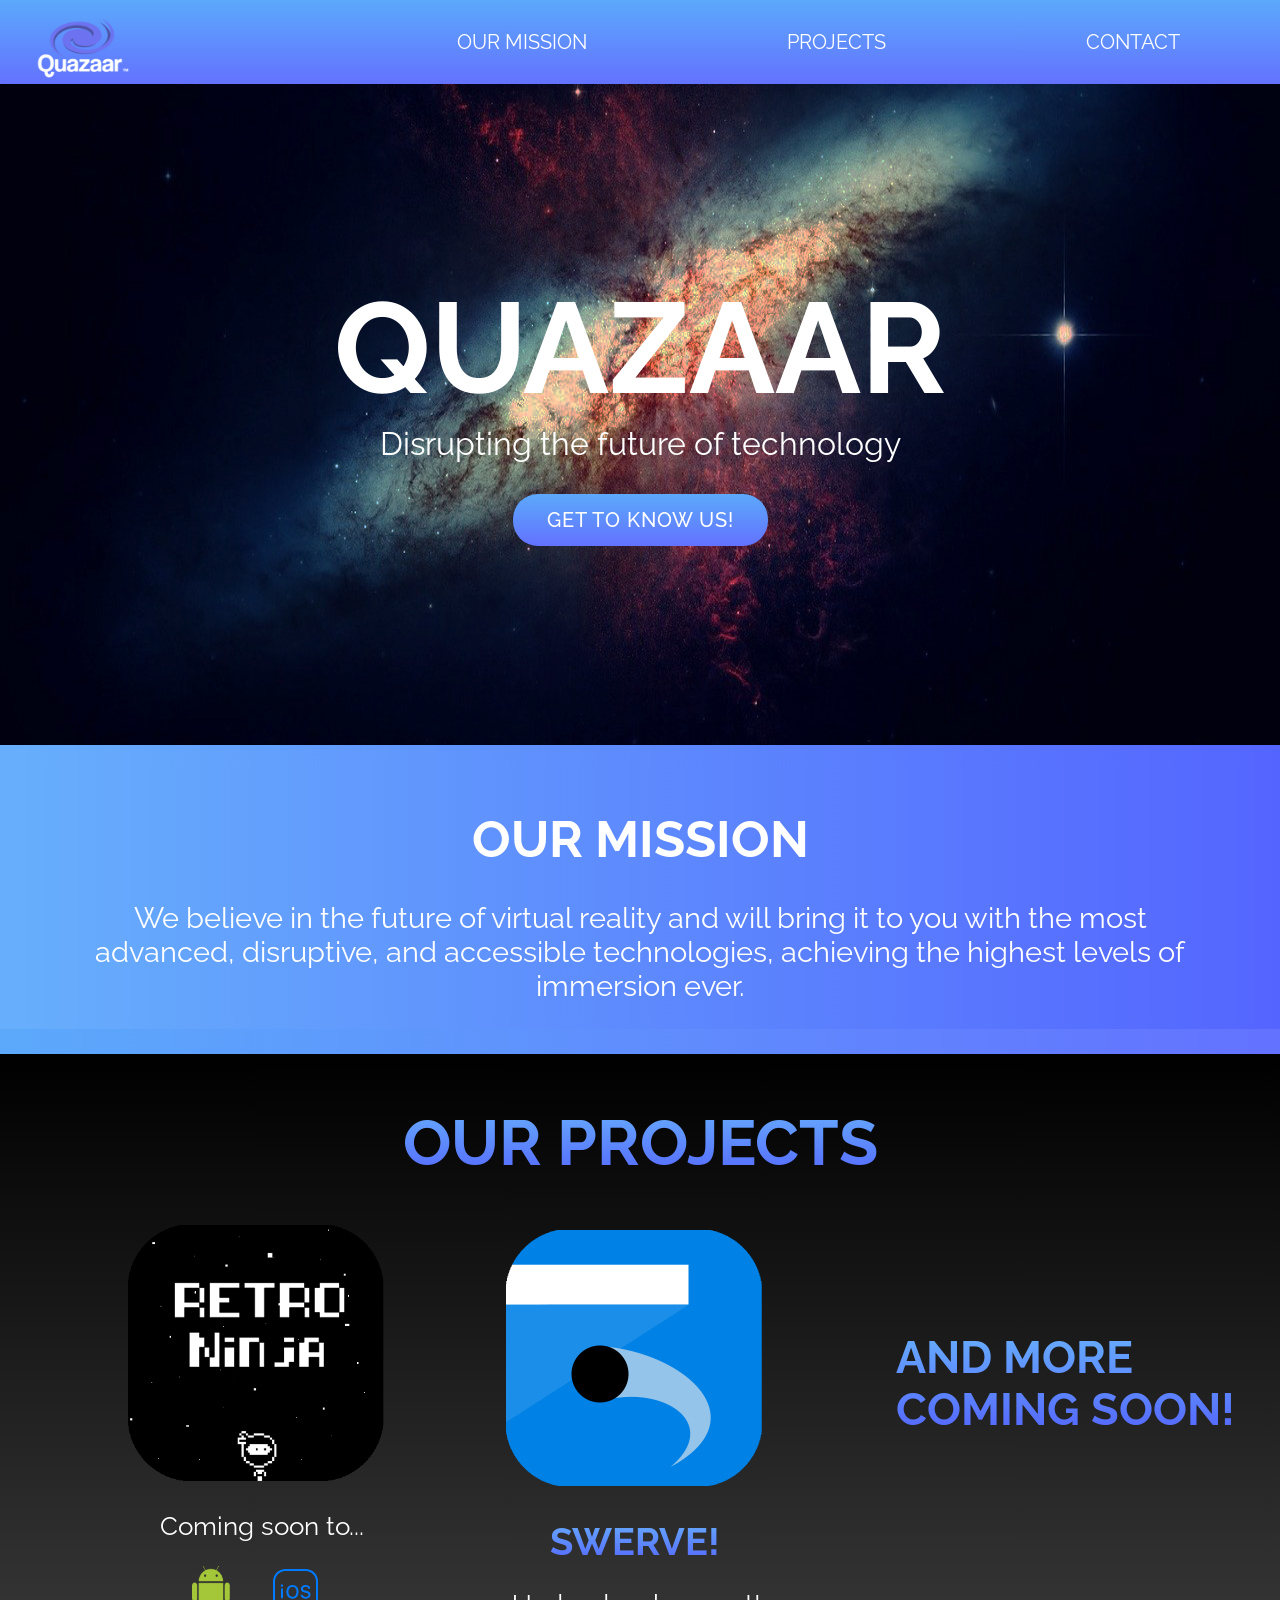
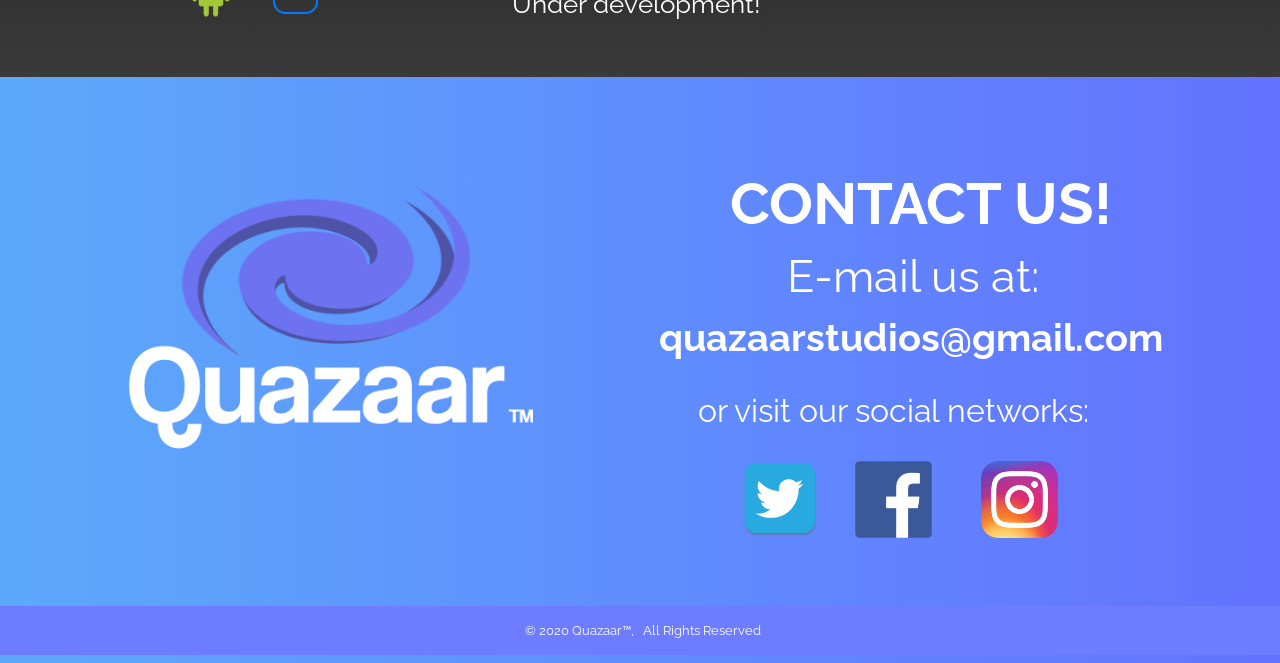
<file: index.html>
<!DOCTYPE html>
<html lang="en">
<head >
    <meta charset="utf-8">
    <meta name="viewport" content="width=device-width, initial-scale=1.0">
    <title>Quazaar</title>
    <link rel="stylesheet" href="style.css">
    <link rel="stylesheet" href="style_mobile.css">
    <link href="https://fonts.googleapis.com/css?family=Raleway:300,400,500,600,700,800,900" rel="stylesheet">
    <link rel="shortcut icon" href="img/favicon.ico" type="image/x-icon">
    <script type="text/javascript" src="funciones.js"></script>
        <nav>
        <div id = "page" class = "navbar">
            <div class = "logo"><a href = "#page"><img src = "img/quazaar_png_blanco.png"></a></div>
            <ul>
                <li><a href = "#contact">contact</a></li>
                <li><a href = "#projects">projects</a></li>
                <li><a href = "#mission">our mission</a></li>
            </ul>
        </div>
        </nav>
</head> 
<body>
    
    <div class = "titulo">
        <img src = "img/intro-bg.jpg" height="1080px" width = "1920px">
        <h1>Quazaar</h1>
        <p>Disrupting the future of technology</p>
        <a href = "#mission"><button>Get to know us!</button></a>
    </div>

    <div id = "mission" class = "mission">
        <h1>Our mission</h1>
        <p>We believe in the future of virtual reality and will bring it to you with the most advanced, disruptive, and accessible technologies, achieving the highest levels of immersion ever.</p>
    </div>

    <div id = "projects" class = "projects">
        <h1>Our projects</h1>
        <div class = "ninja">
            <img class = "imagenNinja" src = "img/ninja_menu.png">
            <p>Coming soon to...</p>
            <img class = "imagenAndroid" src = "img/android.png">
            <img class = "imagenIOS" src = "img/ios_logo.png">
        </div>

        <div class = "swerve">
            <img class = "imagenSwerve" src = "img/logo_swerve.png">
            <h1>SWERVE!</h1>
            <p>Under development!</p>
        </div>
        <h2>And more<br>coming soon!</h2>
    </div>

    <div id = "contact" class = "contact">
        <div class="overlay"></div>
        <img class = "imagenContact" src = "img/quazaar_png_blanco.png">
        <h1>contact us!</h1>
            <p>E-mail us at:</p>
                <h2>quazaarstudios@gmail.com</h2>
            <p2>or visit our social networks:</p2>
                <a href = "https://twitter.com/quazaar_tech"><img class = "imagenTwitter" src = "img/twitter icon.png"></a>
                <a href = "https://www.facebook.com/QuazaarTechnologies/"><img class = "imagenFacebook" src = "img/facebook.png"></a>
                <a href = "https://www.instagram.com/quazaar.tech/"><img class = "imagenInstagram" src = "img/instagram.png"></a>
    </div>
</body>
<footer>
    <div class = "copyright">
        <p> &copy; 2020 Quazaar&trade;, &nbsp; All Rights Reserved</p>
    </div>
</footer>
</html>
</file>
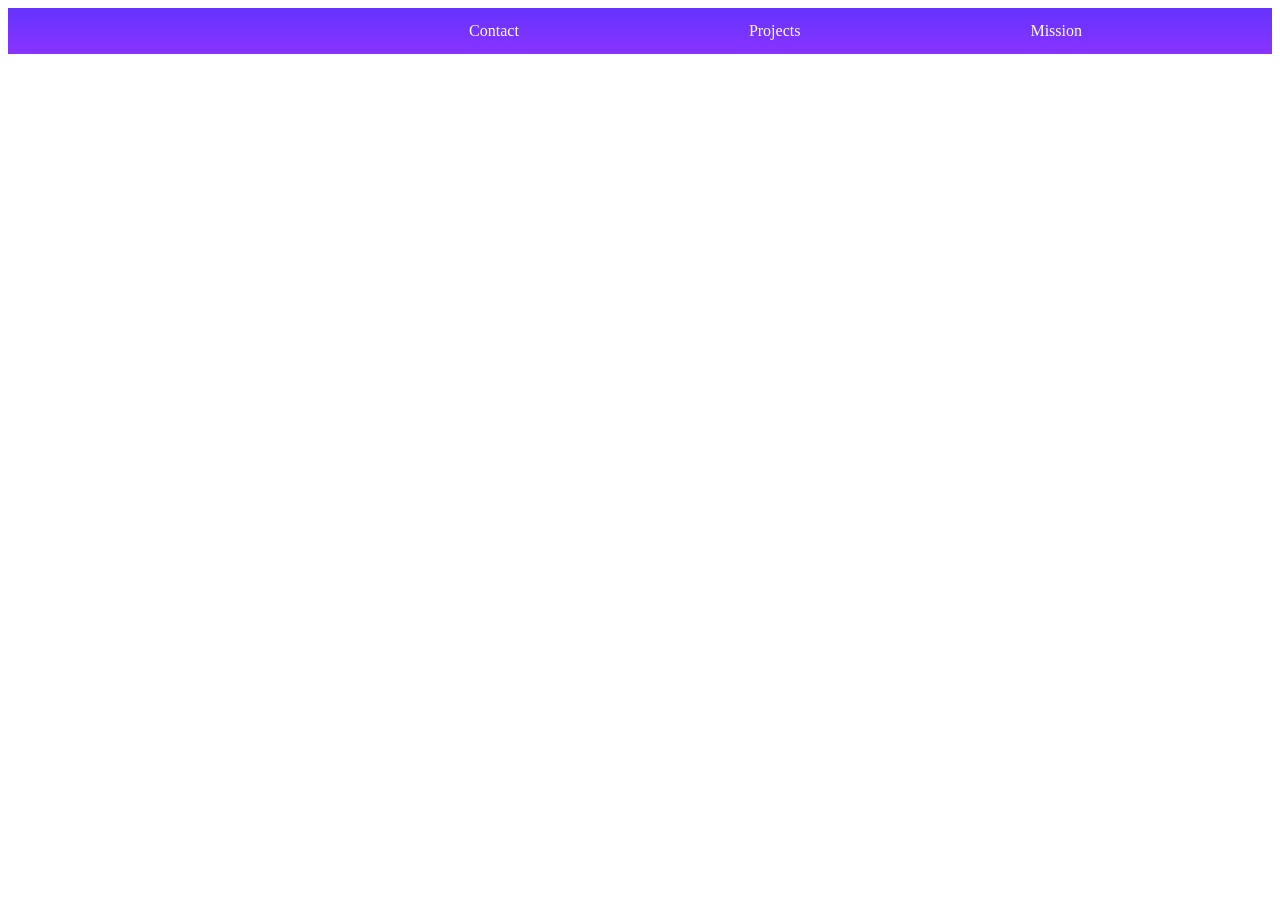
<file: html/index.html>
<!DOCTYPE html>
<html lang="en">
<meta charset="utf-8">
<meta name="viewport" content="width=device-width, initial-scale=1.0">
<!--titulo, barra de navegacion y demas-->
<head>
    <link rel="stylesheet" href="style.css">
</head>

<ul>
    <li><a href="#our_mission">Mission</a></li>
    <li><a href="#projects">Projects</a></li>
    <li><a href="#contact">Contact</a></li>
</ul>
   
<!--cuerpo de la pagina-->
<body>
</body>
</html>
</file>
<file: style.css>
/* inicia codigo general para formato de archivo */
html{
    scroll-behavior: smooth;
}
body{
    margin-left: 0;
    margin-right: 0;
    margin-top: 0;
    background: linear-gradient(to right, #5ca9fb 0% , #6372ff 100%);
}
/* termina codigo general para formato de archivo */

/*inicia barra de navegacion*/
.nav{
  z-index: 1;
}
.logo a img{
    z-index: 1;
    padding-left:2.5%;
    padding-top: 0%;
    width: 100px;
    height: 100px;
    position: fixed;
}
ul {
    z-index: 0;
    font-family: Raleway;
    font-size: 20px;
    text-transform: uppercase;
    position: fixed;
    top: 0;
    width: 100%;
    list-style-type: none;
    margin: 0;
    padding: 0;
    overflow: hidden;
    background: linear-gradient(to bottom, #5ca9fb 0% , #6372ff 100%);
  }
  
  li {
    float: right;
  }
  
  li a {
    display: block;
    color: white;
    text-align: center;
    padding: 30px 100px;
    text-decoration: none;
  }
/*termina barra de navegacion*/

/* inicia cuerpo del sitio*/

/* titulo */
.titulo img{
  z-index: -1;
  position: relative;
  margin-top: -12.5%;
  margin-bottom: 0%;
  width: 100%;
  height: 75vw;
}
.titulo{
  font-family: Raleway;
  color: white;
  text-align: center;
}
.titulo h1{
  margin-top: -41.5%;
  text-transform: uppercase;
  font-size: 10vw;
}
.titulo p{
  margin-top: -6.5%;
  font-size: 2.5vw;
  overflow-wrap: normal;
}
.titulo button{
  z-index: 0;
  font-family: 'Raleway', sans-serif;
	text-transform: uppercase;
	color: #fff;
	background-color: #5ca9fb;
	background-image: linear-gradient(to bottom, #5ca9fb 0%, #6372ff 100%);
	padding: 14px 34px;
	letter-spacing: 1px;
	margin: 0;
	font-size: 20px;
	font-weight: 500;
	border-radius: 25px;
	transition: all 0.5s linear;
	border: 0;
}
.titulo button:hover{
  cursor: pointer;
  color: #fff;
	background-image: none;
	background-color: #6372ff;
}
/* finaliza titulo */

/* inicia mission */
.mission{
  z-index: -1;
  position: relative;
}

.mission h1{
  text-transform: uppercase;
  font-family: Raleway;
  font-size: 4vw;
  color: white;
  text-align: center;
  margin-top: 15.5%;
  margin-bottom: -10%;
  padding-top: 5%;
  padding-bottom: 12.5%;
  margin-bottom: 15%;
  background: linear-gradient( to right, #67affc 0% , #5465ff 100%);
}
.mission p{
  padding-right: 5%;
  padding-left: 5%;
  font-family: Raleway;
  font-size: 2.25vw;
  color: white;
  text-align: center;
  margin-top: -25%;
}
/* termina mission */

/*inicia projects*/
.projects{
  font-family: Raleway;
  z-index: -1;
  margin-top: 4%;
  padding-top: 17.5%;
  padding-bottom: 16%;
  background: linear-gradient(to bottom, #000000 0% , #3a3a3a 100%);

}
.projects h1{
  text-transform: uppercase;
  background: -webkit-linear-gradient( #67affc 0% , #5465ff 100%);
  -webkit-background-clip: text;
  -webkit-text-fill-color: transparent;
  margin-top: -13.5%;
  margin-bottom: 0;
  text-align: center;
  font-size: 5vw;
}

.projects .ninja .imagenNinja{
  padding-left: 10%;
  padding-top: 3.5%;
  width: 20vw;
  height: 20vw;
}
.projects .ninja .imagenAndroid{
  padding-left: 15%;
  padding-top: -0%;
  width: 3vw;
  height: 4vw;
}
.projects .ninja .imagenIOS{
  padding-left: 2.75%;
  padding-top: 0%;
  width: 4vw;
  height: 4vw;
}

.projects .ninja p{
  color: white;
  font-size: 2vw;
  padding-left: 12.5%;
}

.projects .swerve .imagenSwerve{
  margin-top: -40%;
  margin-bottom: 11.75%;
  padding-left: 39.5%;
  width: 20vw;
  height: 20vw;
}

.projects .swerve h1{
  font-size: 3vw;
  text-transform: uppercase;
  background: -webkit-linear-gradient( #67affc 0% , #5465ff 100%);
  -webkit-background-clip: text;
  -webkit-text-fill-color: transparent;
  padding-right: .8%;
  margin-top: -9.5%;
}

.projects .swerve p{
  color: white;
  font-size: 2vw;
  padding-left: 40%;
  margin-top: 25px;
  padding-bottom: 15.5%;
}

.projects h2{
  text-transform: uppercase;
  background: -webkit-linear-gradient( #67affc 0% , #5465ff 100%);
  -webkit-background-clip: text;
  -webkit-text-fill-color: transparent;
  font-size: 3.5vw;
  margin-top: -40%;
  padding-left: 70%;
}
/*termina projects*/

/* inicia contact */

.contact .imagenContact{
  margin-top: -3%;
  padding-left: 8%;
  padding-top: 5%;
  width: 35vw;
  height: 35vw;
}
.contact{
  font-family: Raleway;
  padding-bottom: 5%;
}

.contact h1{
  color: white;
  text-transform: uppercase;
  font-size: 4.5vw;
  padding-left: 57%;
  margin-top: -30%;
}
.contact p{
  color: white;
  font-size: 3.5vw;
  padding-left: 61.5%;
  margin-top: -2%;
}
.contact h2{
  margin-top: -2.5%;
  color: white;
  font-size: 3vw;
  padding-left: 51.5%;
}
.contact p2{
  color: white;
  font-size: 2.5vw;
  padding-left: 54.5%;
}
.contact .imagenTwitter{
  margin-top: 2.5%;
  margin-left: 58%;
  width: 6vw;
  height: 6vw;
}

.contact .imagenFacebook{
  margin-left: 2.5%;
  width: 6vw;
  height: 6vw;
}

.contact .imagenInstagram{
  margin-left: 3.5%;
  width: 6vw;
  height: 6vw;
}

/* termina contact */

/* inicia footer */

 .copyright{
    padding-top: .35%;
    padding-bottom: .35%;
    padding-left: 41%;
    font-family: Raleway;
    color: white;
    background-color: #6e7dff;
    font-size: 1vw;
}

/* termina footer */

/*termina cuerpo del sitio */
</file>
<file: style_mobile.css>
@media screen 
 and (max-device-width: 350px) 
 and (min-device-width: 0px)  {

/* background: linear-gradient(to right, #5ca9fb 0% , #6372ff 100%); */
/* inicia codigo general para formato de archivo */
html{
  scroll-behavior: smooth;
}
body{
  margin-left: 0;
  margin-right: 0;
  margin-top: 0;
}
/* termina codigo general para formato de archivo */

/*inicia barra de navegacion*/
.logo a img{
  z-index: 1;
  padding-left: 5%;
  padding-top: 0.25%;
  width: 15vw;
  height: 15vw;
  position: fixed;
}
ul {
  display: inline-flexbox;
  z-index: 0;
  font-family: Raleway;
  font-size: 3.5vw;
  text-transform: uppercase;
  position: fixed;
  display: inline-block;
  top: 0;
  width: 100%;
  list-style-type: none;
  margin: 0;
  padding-top: 3.5%;
  padding-bottom: 3.5%;
  overflow: hidden;
  background: (to bottom, #5ca9fb 0% , #6372ff 100%);
}

li {
  float: right;
  margin-left: -10%;
}

li a {
  display: block;
  color: white;
  text-align: center;
  padding-top: 5%;
  padding-bottom: 5%;
  text-decoration: none;
}
/*termina barra de navegacion*/

/* inicia cuerpo del sitio*/

/* titulo */
.titulo{
  font-family: Raleway;
  color: white;
  text-align: center;
  padding-bottom: 20%;
  }
.titulo img{
z-index: -1;
position: relative;
padding-top: 30%;
padding-bottom: 12.5%;
width: 100%;
height: 75vw;
background-color: #000000;
}
.titulo h1{
margin-top: -60%;
text-transform: uppercase;
font-size: 10vw;
}
.titulo p{
margin-top: -6.5%;
font-size: 2.5vw;
overflow-wrap: normal;
}
.titulo button{
z-index: 0;
font-family: 'Raleway', sans-serif;
text-transform: uppercase;
color: #fff;
background-color: #5ca9fb;
background-image: linear-gradient(to bottom, #5ca9fb 0%, #6372ff 100%);
padding: 3vw 8vw;
letter-spacing: 1px;
margin-top: 3.5%;
font-size: 3vw;
font-weight: 500;
border-radius: 5vw;
transition: all 0.5s linear;
border: 0;
}
.titulo button:hover{
cursor: pointer;
color: #fff;
background-image: none;
background-color: #6372ff;
}
/* finaliza titulo */

/* inicia mission */
.mission{
z-index: -1;
position: relative;
}

.mission h1{
text-transform: uppercase;
font-family: Raleway;
font-size: 4vw;
color: white;
text-align: center;
margin-top: 5%;
margin-bottom: -10%;
padding-top: 5%;
padding-bottom: 12.5%;
margin-bottom: 15%;
background: linear-gradient( to right, #67affc 0% , #5465ff 100%);
}
.mission p{
padding-right: 5%;
padding-left: 5%;
font-family: Raleway;
font-size: 2.25vw;
color: white;
text-align: center;
margin-top: -25%;
}
/* termina mission */

/*inicia projects*/
.projects{
font-family: Raleway;
z-index: -1;
margin-top: 4%;
padding-top: 17.5%;
padding-bottom: 16%;
background: linear-gradient(to bottom, #000000 0% , #3a3a3a 100%);
}
.projects h1{
text-transform: uppercase;
background: -webkit-linear-gradient( #67affc 0% , #5465ff 100%);
-webkit-background-clip: text;
-webkit-text-fill-color: transparent;
margin-top: -10.5%;
margin-bottom: 0;
text-align: center;
font-size: 10vw;
}

.projects .ninja .imagenNinja{
padding-left: 20%;
padding-top: 3.5%;
width: 60vw;
height: 60vw;
}
.projects .ninja .imagenAndroid{
padding-left: 32.5%;
padding-top: -0%;
width: 14vw;
height: 15vw;
}
.projects .ninja .imagenIOS{
padding-left: 2.75%;
padding-top: 0%;
width: 15vw;
height: 15vw;
}

.projects .ninja p{
color: white;
font-size: 3vw;
padding-left: 25%;
}

.projects .swerve .imagenSwerve{
margin-top: 20%;
margin-bottom: 11.75%;
padding-left: 23%;
width: 55vw;
height: 55vw;
}

.projects .swerve h1{
font-size: 8vw;
text-transform: uppercase;
background: -webkit-linear-gradient( #67affc 0% , #5465ff 100%);
-webkit-background-clip: text;
-webkit-text-fill-color: transparent;
padding-right: .8%;
margin-top: -9.5%;
}

.projects .swerve p{
color: white;
font-size: 4vw;
padding-left: 20%;
margin-top: 25px;
padding-bottom: 15.5%;
}

.projects h2{
text-transform: uppercase;
text-align: center;
background: -webkit-linear-gradient( #67affc 0% , #5465ff 100%);
-webkit-background-clip: text;
-webkit-text-fill-color: transparent;
font-size: 10vw;
margin-top: 0%;
padding-left: 0%;
}
/*termina projects*/

/* inicia contact */

.contact .imagenContact{
margin-top: -3%;
padding-left: 3%;
padding-top: 5%;
width: 35vw;
height: 35vw;
}
.contact{
font-family: Raleway;
padding-bottom: 5%;
}

.contact h1{
color: white;
text-transform: uppercase;
font-size: 4vw;
padding-left: 48.5%;
margin-top: -30%;
}
.contact p{
color: white;
font-size: 3vw;
padding-left: 54%;
margin-top: -1%;
}
.contact h2{
margin-top: -1%;
color: white;
font-size: 1.1vw;
padding-left: 40%;
}
.contact p2{
color: white;
font-size: 1vw;
padding-left: 45%;
}
.contact .imagenTwitter{
margin-top: 2.5%;
margin-left: 58%;
width: 6vw;
height: 6vw;
}

.contact .imagenFacebook{
margin-left: 2.5%;
width: 6vw;
height: 6vw;
}

.contact .imagenInstagram{
margin-left: 3.5%;
width: 6vw;
height: 6vw;
}

/* termina contact */

/* inicia footer */

.copyright{
  padding-top: .35%;
  padding-bottom: .35%;
  padding-left: 5%;
  font-family: Raleway;
  color: white;
  background-color: #6e7dff;
  font-size: 1vw;
}

/* termina footer */

/*termina cuerpo del sitio */
}




































@media screen 
 and (max-device-width: 1200px) 
 and (min-device-width: 350px)  {

    /* inicia codigo general para formato de archivo */
html{
  scroll-behavior: smooth;
}
body{
  margin-left: 0;
  margin-right: 0;
  margin-top: 0;
}
/* termina codigo general para formato de archivo */

/*inicia barra de navegacion*/
.logo a img{
  z-index: 1;
  padding-left: 5%;
  padding-top: 0.25%;
  width: 15vw;
  height: 15vw;
  position: fixed;
}
ul {
  display: inline-flexbox;
  z-index: 0;
  font-family: Raleway;
  font-size: 3.5vw;
  text-transform: uppercase;
  position: fixed;
  display: inline-block;
  top: 0;
  width: 100%;
  list-style-type: none;
  margin: 0;
  padding-top: 3.5%;
  padding-bottom: 3.5%;
  overflow: hidden;
  background: (to bottom, #5ca9fb 0% , #6372ff 100%);
}

li {
  float: right;
  margin-left: -10%;
}

li a {
  display: block;
  color: white;
  text-align: center;
  padding-top: 5%;
  padding-bottom: 5%;
  text-decoration: none;
}
/*termina barra de navegacion*/

/* inicia cuerpo del sitio*/

/* titulo */
.titulo{
  font-family: Raleway;
  color: white;
  text-align: center;
  padding-bottom: 20%;
  }
.titulo img{
z-index: -1;
position: relative;
padding-top: 30%;
padding-bottom: 12.5%;
width: 100%;
height: 75vw;
background-color: #000000;
}
.titulo h1{
margin-top: -60%;
text-transform: uppercase;
font-size: 10vw;
}
.titulo p{
margin-top: -6.5%;
font-size: 2.5vw;
overflow-wrap: normal;
}
.titulo button{
z-index: 0;
font-family: 'Raleway', sans-serif;
text-transform: uppercase;
color: #fff;
background-color: #5ca9fb;
background-image: linear-gradient(to bottom, #5ca9fb 0%, #6372ff 100%);
padding: 3vw 8vw;
letter-spacing: 1px;
margin-top: 3.5%;
font-size: 3vw;
font-weight: 500;
border-radius: 5vw;
transition: all 0.5s linear;
border: 0;
}
.titulo button:hover{
cursor: pointer;
color: #fff;
background-image: none;
background-color: #6372ff;
}
/* finaliza titulo */

/* inicia mission */
.mission{
z-index: -1;
position: relative;
}

.mission h1{
text-transform: uppercase;
font-family: Raleway;
font-size: 4vw;
color: white;
text-align: center;
margin-top: 5%;
margin-bottom: -10%;
padding-top: 5%;
padding-bottom: 12.5%;
margin-bottom: 15%;
background: linear-gradient( to right, #67affc 0% , #5465ff 100%);
}
.mission p{
padding-right: 5%;
padding-left: 5%;
font-family: Raleway;
font-size: 2.25vw;
color: white;
text-align: center;
margin-top: -25%;
}
/* termina mission */

/*inicia projects*/
.projects{
font-family: Raleway;
z-index: -1;
margin-top: 4%;
padding-top: 17.5%;
padding-bottom: 16%;
background: linear-gradient(to bottom, #000000 0% , #3a3a3a 100%);
}
.projects h1{
text-transform: uppercase;
background: -webkit-linear-gradient( #67affc 0% , #5465ff 100%);
-webkit-background-clip: text;
-webkit-text-fill-color: transparent;
margin-top: -10.5%;
margin-bottom: 0;
text-align: center;
font-size: 10vw;
}

.projects .ninja .imagenNinja{
padding-left: 20%;
padding-top: 3.5%;
width: 60vw;
height: 60vw;
}
.projects .ninja .imagenAndroid{
padding-left: 32.5%;
padding-top: -0%;
width: 14vw;
height: 15vw;
}
.projects .ninja .imagenIOS{
padding-left: 2.75%;
padding-top: 0%;
width: 15vw;
height: 15vw;
}

.projects .ninja p{
color: white;
font-size: 3vw;
text-align: center;
}

.projects .swerve .imagenSwerve{
margin-top: 20%;
margin-bottom: 11.75%;
padding-left: 23%;
width: 55vw;
height: 55vw;
}

.projects .swerve h1{
font-size: 8vw;
text-transform: uppercase;
background: -webkit-linear-gradient( #67affc 0% , #5465ff 100%);
-webkit-background-clip: text;
-webkit-text-fill-color: transparent;
text-align: center;
margin-top: -9.5%;
}

.projects .swerve p{
color: white;
font-size: 4vw;
text-align: center;
margin-top: 25px;
padding-bottom: 15.5%;
}

.projects h2{
text-transform: uppercase;
text-align: center;
background: -webkit-linear-gradient( #67affc 0% , #5465ff 100%);
-webkit-background-clip: text;
-webkit-text-fill-color: transparent;
font-size: 10vw;
margin-top: 0%;
padding-left: 0%;
}
/*termina projects*/

/* inicia contact */

.contact .imagenContact{
margin-top: -3%;
padding-left: 3%;
padding-top: 5%;
width: 35vw;
height: 35vw;
}
.contact{
font-family: Raleway;
padding-bottom: 5%;
}

.contact h1{
color: white;
text-transform: uppercase;
font-size: 4vw;
padding-left: 48.5%;
margin-top: -30%;
}
.contact p{
color: white;
font-size: 3vw;
padding-left: 54%;
margin-top: -1%;
}
.contact h2{
margin-top: -1%;
color: white;
font-size: 1.1vw;
padding-left: 40%;
}
.contact p2{
color: white;
font-size: 1vw;
padding-left: 45%;
}
.contact .imagenTwitter{
margin-top: 2.5%;
margin-left: 58%;
width: 6vw;
height: 6vw;
}

.contact .imagenFacebook{
margin-left: 2.5%;
width: 6vw;
height: 6vw;
}

.contact .imagenInstagram{
margin-left: 3.5%;
width: 6vw;
height: 6vw;
}

/* termina contact */

/* inicia footer */

.copyright{
  padding-top: .35%;
  padding-bottom: .35%;
  padding-left: 5%;
  font-family: Raleway;
  color: white;
  background-color: #6e7dff;
  font-size: 1vw;
}

/* termina footer */

/*termina cuerpo del sitio */

}
</file>
<file: html/style.css>
ul { 
    background: linear-gradient(to bottom, #6533FF 0%, #8933FF 100%);
    list-style-type: none;
    margin: 0;
    padding: 0;
    overflow: hidden;
}
li {
    float: right ;
    padding-right: 150px;
}
li a {
    display: block;
    color: white;
    text-align: center;
    padding: 14px 40px;
    text-decoration: none;
  }
li a:hover {
    background-color: #111;
}
</file>
